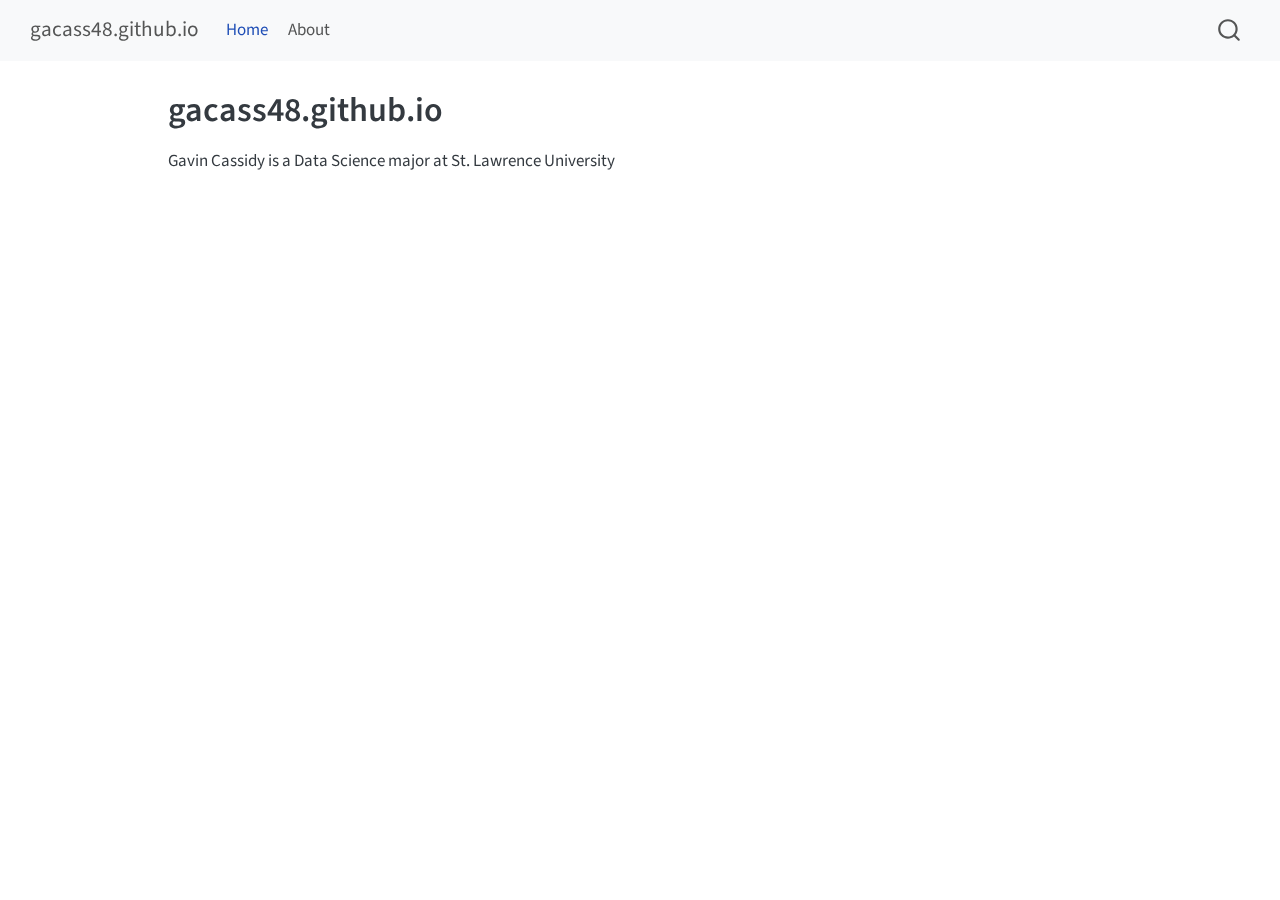
<file: index.html>
<!DOCTYPE html>
<html xmlns="http://www.w3.org/1999/xhtml" lang="en" xml:lang="en"><head>

<meta charset="utf-8">
<meta name="generator" content="quarto-1.5.55">

<meta name="viewport" content="width=device-width, initial-scale=1.0, user-scalable=yes">


<title>gacass48.github.io</title>
<style>
code{white-space: pre-wrap;}
span.smallcaps{font-variant: small-caps;}
div.columns{display: flex; gap: min(4vw, 1.5em);}
div.column{flex: auto; overflow-x: auto;}
div.hanging-indent{margin-left: 1.5em; text-indent: -1.5em;}
ul.task-list{list-style: none;}
ul.task-list li input[type="checkbox"] {
  width: 0.8em;
  margin: 0 0.8em 0.2em -1em; /* quarto-specific, see https://github.com/quarto-dev/quarto-cli/issues/4556 */ 
  vertical-align: middle;
}
</style>


<script src="site_libs/quarto-nav/quarto-nav.js"></script>
<script src="site_libs/quarto-nav/headroom.min.js"></script>
<script src="site_libs/clipboard/clipboard.min.js"></script>
<script src="site_libs/quarto-search/autocomplete.umd.js"></script>
<script src="site_libs/quarto-search/fuse.min.js"></script>
<script src="site_libs/quarto-search/quarto-search.js"></script>
<meta name="quarto:offset" content="./">
<script src="site_libs/quarto-html/quarto.js"></script>
<script src="site_libs/quarto-html/popper.min.js"></script>
<script src="site_libs/quarto-html/tippy.umd.min.js"></script>
<script src="site_libs/quarto-html/anchor.min.js"></script>
<link href="site_libs/quarto-html/tippy.css" rel="stylesheet">
<link href="site_libs/quarto-html/quarto-syntax-highlighting.css" rel="stylesheet" id="quarto-text-highlighting-styles">
<script src="site_libs/bootstrap/bootstrap.min.js"></script>
<link href="site_libs/bootstrap/bootstrap-icons.css" rel="stylesheet">
<link href="site_libs/bootstrap/bootstrap.min.css" rel="stylesheet" id="quarto-bootstrap" data-mode="light">
<script id="quarto-search-options" type="application/json">{
  "location": "navbar",
  "copy-button": false,
  "collapse-after": 3,
  "panel-placement": "end",
  "type": "overlay",
  "limit": 50,
  "keyboard-shortcut": [
    "f",
    "/",
    "s"
  ],
  "show-item-context": false,
  "language": {
    "search-no-results-text": "No results",
    "search-matching-documents-text": "matching documents",
    "search-copy-link-title": "Copy link to search",
    "search-hide-matches-text": "Hide additional matches",
    "search-more-match-text": "more match in this document",
    "search-more-matches-text": "more matches in this document",
    "search-clear-button-title": "Clear",
    "search-text-placeholder": "",
    "search-detached-cancel-button-title": "Cancel",
    "search-submit-button-title": "Submit",
    "search-label": "Search"
  }
}</script>


<link rel="stylesheet" href="styles.css">
</head>

<body class="nav-fixed">

<div id="quarto-search-results"></div>
  <header id="quarto-header" class="headroom fixed-top">
    <nav class="navbar navbar-expand-lg " data-bs-theme="dark">
      <div class="navbar-container container-fluid">
      <div class="navbar-brand-container mx-auto">
    <a class="navbar-brand" href="./index.html">
    <span class="navbar-title">gacass48.github.io</span>
    </a>
  </div>
            <div id="quarto-search" class="" title="Search"></div>
          <button class="navbar-toggler" type="button" data-bs-toggle="collapse" data-bs-target="#navbarCollapse" aria-controls="navbarCollapse" role="menu" aria-expanded="false" aria-label="Toggle navigation" onclick="if (window.quartoToggleHeadroom) { window.quartoToggleHeadroom(); }">
  <span class="navbar-toggler-icon"></span>
</button>
          <div class="collapse navbar-collapse" id="navbarCollapse">
            <ul class="navbar-nav navbar-nav-scroll me-auto">
  <li class="nav-item">
    <a class="nav-link active" href="./index.html" aria-current="page"> 
<span class="menu-text">Home</span></a>
  </li>  
  <li class="nav-item">
    <a class="nav-link" href="./about.html"> 
<span class="menu-text">About</span></a>
  </li>  
</ul>
          </div> <!-- /navcollapse -->
            <div class="quarto-navbar-tools">
</div>
      </div> <!-- /container-fluid -->
    </nav>
</header>
<!-- content -->
<div id="quarto-content" class="quarto-container page-columns page-rows-contents page-layout-article page-navbar">
<!-- sidebar -->
<!-- margin-sidebar -->
    <div id="quarto-margin-sidebar" class="sidebar margin-sidebar zindex-bottom">
        
    </div>
<!-- main -->
<main class="content" id="quarto-document-content">

<header id="title-block-header" class="quarto-title-block default">
<div class="quarto-title">
<h1 class="title">gacass48.github.io</h1>
</div>



<div class="quarto-title-meta">

    
  
    
  </div>
  


</header>


<p>Gavin Cassidy is a Data Science major at St.&nbsp;Lawrence University</p>



</main> <!-- /main -->
<script id="quarto-html-after-body" type="application/javascript">
window.document.addEventListener("DOMContentLoaded", function (event) {
  const toggleBodyColorMode = (bsSheetEl) => {
    const mode = bsSheetEl.getAttribute("data-mode");
    const bodyEl = window.document.querySelector("body");
    if (mode === "dark") {
      bodyEl.classList.add("quarto-dark");
      bodyEl.classList.remove("quarto-light");
    } else {
      bodyEl.classList.add("quarto-light");
      bodyEl.classList.remove("quarto-dark");
    }
  }
  const toggleBodyColorPrimary = () => {
    const bsSheetEl = window.document.querySelector("link#quarto-bootstrap");
    if (bsSheetEl) {
      toggleBodyColorMode(bsSheetEl);
    }
  }
  toggleBodyColorPrimary();  
  const icon = "";
  const anchorJS = new window.AnchorJS();
  anchorJS.options = {
    placement: 'right',
    icon: icon
  };
  anchorJS.add('.anchored');
  const isCodeAnnotation = (el) => {
    for (const clz of el.classList) {
      if (clz.startsWith('code-annotation-')) {                     
        return true;
      }
    }
    return false;
  }
  const onCopySuccess = function(e) {
    // button target
    const button = e.trigger;
    // don't keep focus
    button.blur();
    // flash "checked"
    button.classList.add('code-copy-button-checked');
    var currentTitle = button.getAttribute("title");
    button.setAttribute("title", "Copied!");
    let tooltip;
    if (window.bootstrap) {
      button.setAttribute("data-bs-toggle", "tooltip");
      button.setAttribute("data-bs-placement", "left");
      button.setAttribute("data-bs-title", "Copied!");
      tooltip = new bootstrap.Tooltip(button, 
        { trigger: "manual", 
          customClass: "code-copy-button-tooltip",
          offset: [0, -8]});
      tooltip.show();    
    }
    setTimeout(function() {
      if (tooltip) {
        tooltip.hide();
        button.removeAttribute("data-bs-title");
        button.removeAttribute("data-bs-toggle");
        button.removeAttribute("data-bs-placement");
      }
      button.setAttribute("title", currentTitle);
      button.classList.remove('code-copy-button-checked');
    }, 1000);
    // clear code selection
    e.clearSelection();
  }
  const getTextToCopy = function(trigger) {
      const codeEl = trigger.previousElementSibling.cloneNode(true);
      for (const childEl of codeEl.children) {
        if (isCodeAnnotation(childEl)) {
          childEl.remove();
        }
      }
      return codeEl.innerText;
  }
  const clipboard = new window.ClipboardJS('.code-copy-button:not([data-in-quarto-modal])', {
    text: getTextToCopy
  });
  clipboard.on('success', onCopySuccess);
  if (window.document.getElementById('quarto-embedded-source-code-modal')) {
    // For code content inside modals, clipBoardJS needs to be initialized with a container option
    // TODO: Check when it could be a function (https://github.com/zenorocha/clipboard.js/issues/860)
    const clipboardModal = new window.ClipboardJS('.code-copy-button[data-in-quarto-modal]', {
      text: getTextToCopy,
      container: window.document.getElementById('quarto-embedded-source-code-modal')
    });
    clipboardModal.on('success', onCopySuccess);
  }
    var localhostRegex = new RegExp(/^(?:http|https):\/\/localhost\:?[0-9]*\//);
    var mailtoRegex = new RegExp(/^mailto:/);
      var filterRegex = new RegExp("https:\/\/gacass48\.github\.io\/");
    var isInternal = (href) => {
        return filterRegex.test(href) || localhostRegex.test(href) || mailtoRegex.test(href);
    }
    // Inspect non-navigation links and adorn them if external
 	var links = window.document.querySelectorAll('a[href]:not(.nav-link):not(.navbar-brand):not(.toc-action):not(.sidebar-link):not(.sidebar-item-toggle):not(.pagination-link):not(.no-external):not([aria-hidden]):not(.dropdown-item):not(.quarto-navigation-tool):not(.about-link)');
    for (var i=0; i<links.length; i++) {
      const link = links[i];
      if (!isInternal(link.href)) {
        // undo the damage that might have been done by quarto-nav.js in the case of
        // links that we want to consider external
        if (link.dataset.originalHref !== undefined) {
          link.href = link.dataset.originalHref;
        }
      }
    }
  function tippyHover(el, contentFn, onTriggerFn, onUntriggerFn) {
    const config = {
      allowHTML: true,
      maxWidth: 500,
      delay: 100,
      arrow: false,
      appendTo: function(el) {
          return el.parentElement;
      },
      interactive: true,
      interactiveBorder: 10,
      theme: 'quarto',
      placement: 'bottom-start',
    };
    if (contentFn) {
      config.content = contentFn;
    }
    if (onTriggerFn) {
      config.onTrigger = onTriggerFn;
    }
    if (onUntriggerFn) {
      config.onUntrigger = onUntriggerFn;
    }
    window.tippy(el, config); 
  }
  const noterefs = window.document.querySelectorAll('a[role="doc-noteref"]');
  for (var i=0; i<noterefs.length; i++) {
    const ref = noterefs[i];
    tippyHover(ref, function() {
      // use id or data attribute instead here
      let href = ref.getAttribute('data-footnote-href') || ref.getAttribute('href');
      try { href = new URL(href).hash; } catch {}
      const id = href.replace(/^#\/?/, "");
      const note = window.document.getElementById(id);
      if (note) {
        return note.innerHTML;
      } else {
        return "";
      }
    });
  }
  const xrefs = window.document.querySelectorAll('a.quarto-xref');
  const processXRef = (id, note) => {
    // Strip column container classes
    const stripColumnClz = (el) => {
      el.classList.remove("page-full", "page-columns");
      if (el.children) {
        for (const child of el.children) {
          stripColumnClz(child);
        }
      }
    }
    stripColumnClz(note)
    if (id === null || id.startsWith('sec-')) {
      // Special case sections, only their first couple elements
      const container = document.createElement("div");
      if (note.children && note.children.length > 2) {
        container.appendChild(note.children[0].cloneNode(true));
        for (let i = 1; i < note.children.length; i++) {
          const child = note.children[i];
          if (child.tagName === "P" && child.innerText === "") {
            continue;
          } else {
            container.appendChild(child.cloneNode(true));
            break;
          }
        }
        if (window.Quarto?.typesetMath) {
          window.Quarto.typesetMath(container);
        }
        return container.innerHTML
      } else {
        if (window.Quarto?.typesetMath) {
          window.Quarto.typesetMath(note);
        }
        return note.innerHTML;
      }
    } else {
      // Remove any anchor links if they are present
      const anchorLink = note.querySelector('a.anchorjs-link');
      if (anchorLink) {
        anchorLink.remove();
      }
      if (window.Quarto?.typesetMath) {
        window.Quarto.typesetMath(note);
      }
      // TODO in 1.5, we should make sure this works without a callout special case
      if (note.classList.contains("callout")) {
        return note.outerHTML;
      } else {
        return note.innerHTML;
      }
    }
  }
  for (var i=0; i<xrefs.length; i++) {
    const xref = xrefs[i];
    tippyHover(xref, undefined, function(instance) {
      instance.disable();
      let url = xref.getAttribute('href');
      let hash = undefined; 
      if (url.startsWith('#')) {
        hash = url;
      } else {
        try { hash = new URL(url).hash; } catch {}
      }
      if (hash) {
        const id = hash.replace(/^#\/?/, "");
        const note = window.document.getElementById(id);
        if (note !== null) {
          try {
            const html = processXRef(id, note.cloneNode(true));
            instance.setContent(html);
          } finally {
            instance.enable();
            instance.show();
          }
        } else {
          // See if we can fetch this
          fetch(url.split('#')[0])
          .then(res => res.text())
          .then(html => {
            const parser = new DOMParser();
            const htmlDoc = parser.parseFromString(html, "text/html");
            const note = htmlDoc.getElementById(id);
            if (note !== null) {
              const html = processXRef(id, note);
              instance.setContent(html);
            } 
          }).finally(() => {
            instance.enable();
            instance.show();
          });
        }
      } else {
        // See if we can fetch a full url (with no hash to target)
        // This is a special case and we should probably do some content thinning / targeting
        fetch(url)
        .then(res => res.text())
        .then(html => {
          const parser = new DOMParser();
          const htmlDoc = parser.parseFromString(html, "text/html");
          const note = htmlDoc.querySelector('main.content');
          if (note !== null) {
            // This should only happen for chapter cross references
            // (since there is no id in the URL)
            // remove the first header
            if (note.children.length > 0 && note.children[0].tagName === "HEADER") {
              note.children[0].remove();
            }
            const html = processXRef(null, note);
            instance.setContent(html);
          } 
        }).finally(() => {
          instance.enable();
          instance.show();
        });
      }
    }, function(instance) {
    });
  }
      let selectedAnnoteEl;
      const selectorForAnnotation = ( cell, annotation) => {
        let cellAttr = 'data-code-cell="' + cell + '"';
        let lineAttr = 'data-code-annotation="' +  annotation + '"';
        const selector = 'span[' + cellAttr + '][' + lineAttr + ']';
        return selector;
      }
      const selectCodeLines = (annoteEl) => {
        const doc = window.document;
        const targetCell = annoteEl.getAttribute("data-target-cell");
        const targetAnnotation = annoteEl.getAttribute("data-target-annotation");
        const annoteSpan = window.document.querySelector(selectorForAnnotation(targetCell, targetAnnotation));
        const lines = annoteSpan.getAttribute("data-code-lines").split(",");
        const lineIds = lines.map((line) => {
          return targetCell + "-" + line;
        })
        let top = null;
        let height = null;
        let parent = null;
        if (lineIds.length > 0) {
            //compute the position of the single el (top and bottom and make a div)
            const el = window.document.getElementById(lineIds[0]);
            top = el.offsetTop;
            height = el.offsetHeight;
            parent = el.parentElement.parentElement;
          if (lineIds.length > 1) {
            const lastEl = window.document.getElementById(lineIds[lineIds.length - 1]);
            const bottom = lastEl.offsetTop + lastEl.offsetHeight;
            height = bottom - top;
          }
          if (top !== null && height !== null && parent !== null) {
            // cook up a div (if necessary) and position it 
            let div = window.document.getElementById("code-annotation-line-highlight");
            if (div === null) {
              div = window.document.createElement("div");
              div.setAttribute("id", "code-annotation-line-highlight");
              div.style.position = 'absolute';
              parent.appendChild(div);
            }
            div.style.top = top - 2 + "px";
            div.style.height = height + 4 + "px";
            div.style.left = 0;
            let gutterDiv = window.document.getElementById("code-annotation-line-highlight-gutter");
            if (gutterDiv === null) {
              gutterDiv = window.document.createElement("div");
              gutterDiv.setAttribute("id", "code-annotation-line-highlight-gutter");
              gutterDiv.style.position = 'absolute';
              const codeCell = window.document.getElementById(targetCell);
              const gutter = codeCell.querySelector('.code-annotation-gutter');
              gutter.appendChild(gutterDiv);
            }
            gutterDiv.style.top = top - 2 + "px";
            gutterDiv.style.height = height + 4 + "px";
          }
          selectedAnnoteEl = annoteEl;
        }
      };
      const unselectCodeLines = () => {
        const elementsIds = ["code-annotation-line-highlight", "code-annotation-line-highlight-gutter"];
        elementsIds.forEach((elId) => {
          const div = window.document.getElementById(elId);
          if (div) {
            div.remove();
          }
        });
        selectedAnnoteEl = undefined;
      };
        // Handle positioning of the toggle
    window.addEventListener(
      "resize",
      throttle(() => {
        elRect = undefined;
        if (selectedAnnoteEl) {
          selectCodeLines(selectedAnnoteEl);
        }
      }, 10)
    );
    function throttle(fn, ms) {
    let throttle = false;
    let timer;
      return (...args) => {
        if(!throttle) { // first call gets through
            fn.apply(this, args);
            throttle = true;
        } else { // all the others get throttled
            if(timer) clearTimeout(timer); // cancel #2
            timer = setTimeout(() => {
              fn.apply(this, args);
              timer = throttle = false;
            }, ms);
        }
      };
    }
      // Attach click handler to the DT
      const annoteDls = window.document.querySelectorAll('dt[data-target-cell]');
      for (const annoteDlNode of annoteDls) {
        annoteDlNode.addEventListener('click', (event) => {
          const clickedEl = event.target;
          if (clickedEl !== selectedAnnoteEl) {
            unselectCodeLines();
            const activeEl = window.document.querySelector('dt[data-target-cell].code-annotation-active');
            if (activeEl) {
              activeEl.classList.remove('code-annotation-active');
            }
            selectCodeLines(clickedEl);
            clickedEl.classList.add('code-annotation-active');
          } else {
            // Unselect the line
            unselectCodeLines();
            clickedEl.classList.remove('code-annotation-active');
          }
        });
      }
  const findCites = (el) => {
    const parentEl = el.parentElement;
    if (parentEl) {
      const cites = parentEl.dataset.cites;
      if (cites) {
        return {
          el,
          cites: cites.split(' ')
        };
      } else {
        return findCites(el.parentElement)
      }
    } else {
      return undefined;
    }
  };
  var bibliorefs = window.document.querySelectorAll('a[role="doc-biblioref"]');
  for (var i=0; i<bibliorefs.length; i++) {
    const ref = bibliorefs[i];
    const citeInfo = findCites(ref);
    if (citeInfo) {
      tippyHover(citeInfo.el, function() {
        var popup = window.document.createElement('div');
        citeInfo.cites.forEach(function(cite) {
          var citeDiv = window.document.createElement('div');
          citeDiv.classList.add('hanging-indent');
          citeDiv.classList.add('csl-entry');
          var biblioDiv = window.document.getElementById('ref-' + cite);
          if (biblioDiv) {
            citeDiv.innerHTML = biblioDiv.innerHTML;
          }
          popup.appendChild(citeDiv);
        });
        return popup.innerHTML;
      });
    }
  }
});
</script>
</div> <!-- /content -->




</body></html>
</file>
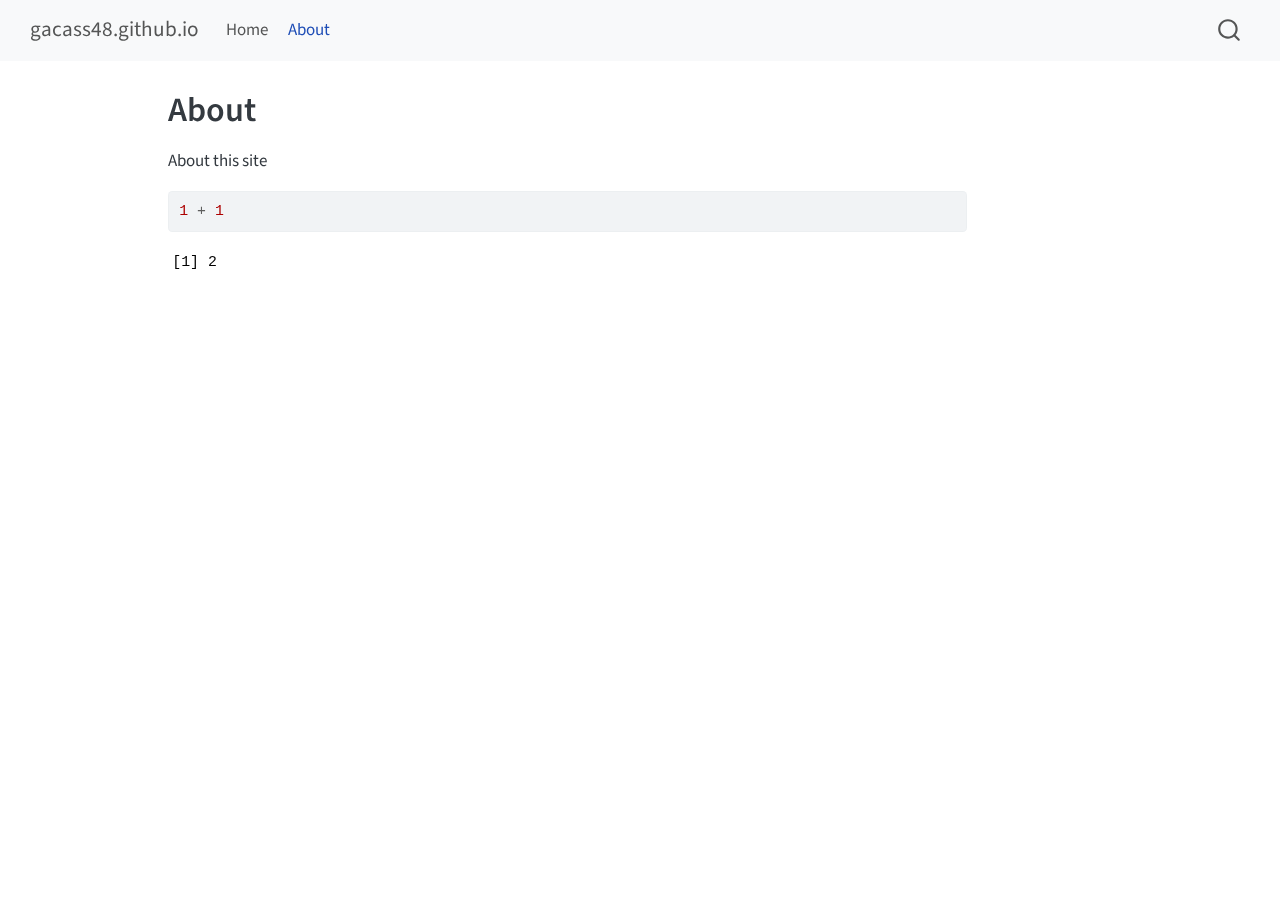
<file: about.html>
<!DOCTYPE html>
<html xmlns="http://www.w3.org/1999/xhtml" lang="en" xml:lang="en"><head>

<meta charset="utf-8">
<meta name="generator" content="quarto-1.5.55">

<meta name="viewport" content="width=device-width, initial-scale=1.0, user-scalable=yes">


<title>About – gacass48.github.io</title>
<style>
code{white-space: pre-wrap;}
span.smallcaps{font-variant: small-caps;}
div.columns{display: flex; gap: min(4vw, 1.5em);}
div.column{flex: auto; overflow-x: auto;}
div.hanging-indent{margin-left: 1.5em; text-indent: -1.5em;}
ul.task-list{list-style: none;}
ul.task-list li input[type="checkbox"] {
  width: 0.8em;
  margin: 0 0.8em 0.2em -1em; /* quarto-specific, see https://github.com/quarto-dev/quarto-cli/issues/4556 */ 
  vertical-align: middle;
}
/* CSS for syntax highlighting */
pre > code.sourceCode { white-space: pre; position: relative; }
pre > code.sourceCode > span { line-height: 1.25; }
pre > code.sourceCode > span:empty { height: 1.2em; }
.sourceCode { overflow: visible; }
code.sourceCode > span { color: inherit; text-decoration: inherit; }
div.sourceCode { margin: 1em 0; }
pre.sourceCode { margin: 0; }
@media screen {
div.sourceCode { overflow: auto; }
}
@media print {
pre > code.sourceCode { white-space: pre-wrap; }
pre > code.sourceCode > span { display: inline-block; text-indent: -5em; padding-left: 5em; }
}
pre.numberSource code
  { counter-reset: source-line 0; }
pre.numberSource code > span
  { position: relative; left: -4em; counter-increment: source-line; }
pre.numberSource code > span > a:first-child::before
  { content: counter(source-line);
    position: relative; left: -1em; text-align: right; vertical-align: baseline;
    border: none; display: inline-block;
    -webkit-touch-callout: none; -webkit-user-select: none;
    -khtml-user-select: none; -moz-user-select: none;
    -ms-user-select: none; user-select: none;
    padding: 0 4px; width: 4em;
  }
pre.numberSource { margin-left: 3em;  padding-left: 4px; }
div.sourceCode
  {   }
@media screen {
pre > code.sourceCode > span > a:first-child::before { text-decoration: underline; }
}
</style>


<script src="site_libs/quarto-nav/quarto-nav.js"></script>
<script src="site_libs/quarto-nav/headroom.min.js"></script>
<script src="site_libs/clipboard/clipboard.min.js"></script>
<script src="site_libs/quarto-search/autocomplete.umd.js"></script>
<script src="site_libs/quarto-search/fuse.min.js"></script>
<script src="site_libs/quarto-search/quarto-search.js"></script>
<meta name="quarto:offset" content="./">
<script src="site_libs/quarto-html/quarto.js"></script>
<script src="site_libs/quarto-html/popper.min.js"></script>
<script src="site_libs/quarto-html/tippy.umd.min.js"></script>
<script src="site_libs/quarto-html/anchor.min.js"></script>
<link href="site_libs/quarto-html/tippy.css" rel="stylesheet">
<link href="site_libs/quarto-html/quarto-syntax-highlighting.css" rel="stylesheet" id="quarto-text-highlighting-styles">
<script src="site_libs/bootstrap/bootstrap.min.js"></script>
<link href="site_libs/bootstrap/bootstrap-icons.css" rel="stylesheet">
<link href="site_libs/bootstrap/bootstrap.min.css" rel="stylesheet" id="quarto-bootstrap" data-mode="light">
<script id="quarto-search-options" type="application/json">{
  "location": "navbar",
  "copy-button": false,
  "collapse-after": 3,
  "panel-placement": "end",
  "type": "overlay",
  "limit": 50,
  "keyboard-shortcut": [
    "f",
    "/",
    "s"
  ],
  "show-item-context": false,
  "language": {
    "search-no-results-text": "No results",
    "search-matching-documents-text": "matching documents",
    "search-copy-link-title": "Copy link to search",
    "search-hide-matches-text": "Hide additional matches",
    "search-more-match-text": "more match in this document",
    "search-more-matches-text": "more matches in this document",
    "search-clear-button-title": "Clear",
    "search-text-placeholder": "",
    "search-detached-cancel-button-title": "Cancel",
    "search-submit-button-title": "Submit",
    "search-label": "Search"
  }
}</script>


<link rel="stylesheet" href="styles.css">
</head>

<body class="nav-fixed">

<div id="quarto-search-results"></div>
  <header id="quarto-header" class="headroom fixed-top">
    <nav class="navbar navbar-expand-lg " data-bs-theme="dark">
      <div class="navbar-container container-fluid">
      <div class="navbar-brand-container mx-auto">
    <a class="navbar-brand" href="./index.html">
    <span class="navbar-title">gacass48.github.io</span>
    </a>
  </div>
            <div id="quarto-search" class="" title="Search"></div>
          <button class="navbar-toggler" type="button" data-bs-toggle="collapse" data-bs-target="#navbarCollapse" aria-controls="navbarCollapse" role="menu" aria-expanded="false" aria-label="Toggle navigation" onclick="if (window.quartoToggleHeadroom) { window.quartoToggleHeadroom(); }">
  <span class="navbar-toggler-icon"></span>
</button>
          <div class="collapse navbar-collapse" id="navbarCollapse">
            <ul class="navbar-nav navbar-nav-scroll me-auto">
  <li class="nav-item">
    <a class="nav-link" href="./index.html"> 
<span class="menu-text">Home</span></a>
  </li>  
  <li class="nav-item">
    <a class="nav-link active" href="./about.html" aria-current="page"> 
<span class="menu-text">About</span></a>
  </li>  
</ul>
          </div> <!-- /navcollapse -->
            <div class="quarto-navbar-tools">
</div>
      </div> <!-- /container-fluid -->
    </nav>
</header>
<!-- content -->
<div id="quarto-content" class="quarto-container page-columns page-rows-contents page-layout-article page-navbar">
<!-- sidebar -->
<!-- margin-sidebar -->
    <div id="quarto-margin-sidebar" class="sidebar margin-sidebar zindex-bottom">
        
    </div>
<!-- main -->
<main class="content" id="quarto-document-content">

<header id="title-block-header" class="quarto-title-block default">
<div class="quarto-title">
<h1 class="title">About</h1>
</div>



<div class="quarto-title-meta">

    
  
    
  </div>
  


</header>


<p>About this site</p>
<div class="cell">
<div class="sourceCode cell-code" id="cb1"><pre class="sourceCode r code-with-copy"><code class="sourceCode r"><span id="cb1-1"><a href="#cb1-1" aria-hidden="true" tabindex="-1"></a><span class="dv">1</span> <span class="sc">+</span> <span class="dv">1</span></span></code><button title="Copy to Clipboard" class="code-copy-button"><i class="bi"></i></button></pre></div>
<div class="cell-output cell-output-stdout">
<pre><code>[1] 2</code></pre>
</div>
</div>



</main> <!-- /main -->
<script id="quarto-html-after-body" type="application/javascript">
window.document.addEventListener("DOMContentLoaded", function (event) {
  const toggleBodyColorMode = (bsSheetEl) => {
    const mode = bsSheetEl.getAttribute("data-mode");
    const bodyEl = window.document.querySelector("body");
    if (mode === "dark") {
      bodyEl.classList.add("quarto-dark");
      bodyEl.classList.remove("quarto-light");
    } else {
      bodyEl.classList.add("quarto-light");
      bodyEl.classList.remove("quarto-dark");
    }
  }
  const toggleBodyColorPrimary = () => {
    const bsSheetEl = window.document.querySelector("link#quarto-bootstrap");
    if (bsSheetEl) {
      toggleBodyColorMode(bsSheetEl);
    }
  }
  toggleBodyColorPrimary();  
  const icon = "";
  const anchorJS = new window.AnchorJS();
  anchorJS.options = {
    placement: 'right',
    icon: icon
  };
  anchorJS.add('.anchored');
  const isCodeAnnotation = (el) => {
    for (const clz of el.classList) {
      if (clz.startsWith('code-annotation-')) {                     
        return true;
      }
    }
    return false;
  }
  const onCopySuccess = function(e) {
    // button target
    const button = e.trigger;
    // don't keep focus
    button.blur();
    // flash "checked"
    button.classList.add('code-copy-button-checked');
    var currentTitle = button.getAttribute("title");
    button.setAttribute("title", "Copied!");
    let tooltip;
    if (window.bootstrap) {
      button.setAttribute("data-bs-toggle", "tooltip");
      button.setAttribute("data-bs-placement", "left");
      button.setAttribute("data-bs-title", "Copied!");
      tooltip = new bootstrap.Tooltip(button, 
        { trigger: "manual", 
          customClass: "code-copy-button-tooltip",
          offset: [0, -8]});
      tooltip.show();    
    }
    setTimeout(function() {
      if (tooltip) {
        tooltip.hide();
        button.removeAttribute("data-bs-title");
        button.removeAttribute("data-bs-toggle");
        button.removeAttribute("data-bs-placement");
      }
      button.setAttribute("title", currentTitle);
      button.classList.remove('code-copy-button-checked');
    }, 1000);
    // clear code selection
    e.clearSelection();
  }
  const getTextToCopy = function(trigger) {
      const codeEl = trigger.previousElementSibling.cloneNode(true);
      for (const childEl of codeEl.children) {
        if (isCodeAnnotation(childEl)) {
          childEl.remove();
        }
      }
      return codeEl.innerText;
  }
  const clipboard = new window.ClipboardJS('.code-copy-button:not([data-in-quarto-modal])', {
    text: getTextToCopy
  });
  clipboard.on('success', onCopySuccess);
  if (window.document.getElementById('quarto-embedded-source-code-modal')) {
    // For code content inside modals, clipBoardJS needs to be initialized with a container option
    // TODO: Check when it could be a function (https://github.com/zenorocha/clipboard.js/issues/860)
    const clipboardModal = new window.ClipboardJS('.code-copy-button[data-in-quarto-modal]', {
      text: getTextToCopy,
      container: window.document.getElementById('quarto-embedded-source-code-modal')
    });
    clipboardModal.on('success', onCopySuccess);
  }
    var localhostRegex = new RegExp(/^(?:http|https):\/\/localhost\:?[0-9]*\//);
    var mailtoRegex = new RegExp(/^mailto:/);
      var filterRegex = new RegExp("https:\/\/gacass48\.github\.io\/");
    var isInternal = (href) => {
        return filterRegex.test(href) || localhostRegex.test(href) || mailtoRegex.test(href);
    }
    // Inspect non-navigation links and adorn them if external
 	var links = window.document.querySelectorAll('a[href]:not(.nav-link):not(.navbar-brand):not(.toc-action):not(.sidebar-link):not(.sidebar-item-toggle):not(.pagination-link):not(.no-external):not([aria-hidden]):not(.dropdown-item):not(.quarto-navigation-tool):not(.about-link)');
    for (var i=0; i<links.length; i++) {
      const link = links[i];
      if (!isInternal(link.href)) {
        // undo the damage that might have been done by quarto-nav.js in the case of
        // links that we want to consider external
        if (link.dataset.originalHref !== undefined) {
          link.href = link.dataset.originalHref;
        }
      }
    }
  function tippyHover(el, contentFn, onTriggerFn, onUntriggerFn) {
    const config = {
      allowHTML: true,
      maxWidth: 500,
      delay: 100,
      arrow: false,
      appendTo: function(el) {
          return el.parentElement;
      },
      interactive: true,
      interactiveBorder: 10,
      theme: 'quarto',
      placement: 'bottom-start',
    };
    if (contentFn) {
      config.content = contentFn;
    }
    if (onTriggerFn) {
      config.onTrigger = onTriggerFn;
    }
    if (onUntriggerFn) {
      config.onUntrigger = onUntriggerFn;
    }
    window.tippy(el, config); 
  }
  const noterefs = window.document.querySelectorAll('a[role="doc-noteref"]');
  for (var i=0; i<noterefs.length; i++) {
    const ref = noterefs[i];
    tippyHover(ref, function() {
      // use id or data attribute instead here
      let href = ref.getAttribute('data-footnote-href') || ref.getAttribute('href');
      try { href = new URL(href).hash; } catch {}
      const id = href.replace(/^#\/?/, "");
      const note = window.document.getElementById(id);
      if (note) {
        return note.innerHTML;
      } else {
        return "";
      }
    });
  }
  const xrefs = window.document.querySelectorAll('a.quarto-xref');
  const processXRef = (id, note) => {
    // Strip column container classes
    const stripColumnClz = (el) => {
      el.classList.remove("page-full", "page-columns");
      if (el.children) {
        for (const child of el.children) {
          stripColumnClz(child);
        }
      }
    }
    stripColumnClz(note)
    if (id === null || id.startsWith('sec-')) {
      // Special case sections, only their first couple elements
      const container = document.createElement("div");
      if (note.children && note.children.length > 2) {
        container.appendChild(note.children[0].cloneNode(true));
        for (let i = 1; i < note.children.length; i++) {
          const child = note.children[i];
          if (child.tagName === "P" && child.innerText === "") {
            continue;
          } else {
            container.appendChild(child.cloneNode(true));
            break;
          }
        }
        if (window.Quarto?.typesetMath) {
          window.Quarto.typesetMath(container);
        }
        return container.innerHTML
      } else {
        if (window.Quarto?.typesetMath) {
          window.Quarto.typesetMath(note);
        }
        return note.innerHTML;
      }
    } else {
      // Remove any anchor links if they are present
      const anchorLink = note.querySelector('a.anchorjs-link');
      if (anchorLink) {
        anchorLink.remove();
      }
      if (window.Quarto?.typesetMath) {
        window.Quarto.typesetMath(note);
      }
      // TODO in 1.5, we should make sure this works without a callout special case
      if (note.classList.contains("callout")) {
        return note.outerHTML;
      } else {
        return note.innerHTML;
      }
    }
  }
  for (var i=0; i<xrefs.length; i++) {
    const xref = xrefs[i];
    tippyHover(xref, undefined, function(instance) {
      instance.disable();
      let url = xref.getAttribute('href');
      let hash = undefined; 
      if (url.startsWith('#')) {
        hash = url;
      } else {
        try { hash = new URL(url).hash; } catch {}
      }
      if (hash) {
        const id = hash.replace(/^#\/?/, "");
        const note = window.document.getElementById(id);
        if (note !== null) {
          try {
            const html = processXRef(id, note.cloneNode(true));
            instance.setContent(html);
          } finally {
            instance.enable();
            instance.show();
          }
        } else {
          // See if we can fetch this
          fetch(url.split('#')[0])
          .then(res => res.text())
          .then(html => {
            const parser = new DOMParser();
            const htmlDoc = parser.parseFromString(html, "text/html");
            const note = htmlDoc.getElementById(id);
            if (note !== null) {
              const html = processXRef(id, note);
              instance.setContent(html);
            } 
          }).finally(() => {
            instance.enable();
            instance.show();
          });
        }
      } else {
        // See if we can fetch a full url (with no hash to target)
        // This is a special case and we should probably do some content thinning / targeting
        fetch(url)
        .then(res => res.text())
        .then(html => {
          const parser = new DOMParser();
          const htmlDoc = parser.parseFromString(html, "text/html");
          const note = htmlDoc.querySelector('main.content');
          if (note !== null) {
            // This should only happen for chapter cross references
            // (since there is no id in the URL)
            // remove the first header
            if (note.children.length > 0 && note.children[0].tagName === "HEADER") {
              note.children[0].remove();
            }
            const html = processXRef(null, note);
            instance.setContent(html);
          } 
        }).finally(() => {
          instance.enable();
          instance.show();
        });
      }
    }, function(instance) {
    });
  }
      let selectedAnnoteEl;
      const selectorForAnnotation = ( cell, annotation) => {
        let cellAttr = 'data-code-cell="' + cell + '"';
        let lineAttr = 'data-code-annotation="' +  annotation + '"';
        const selector = 'span[' + cellAttr + '][' + lineAttr + ']';
        return selector;
      }
      const selectCodeLines = (annoteEl) => {
        const doc = window.document;
        const targetCell = annoteEl.getAttribute("data-target-cell");
        const targetAnnotation = annoteEl.getAttribute("data-target-annotation");
        const annoteSpan = window.document.querySelector(selectorForAnnotation(targetCell, targetAnnotation));
        const lines = annoteSpan.getAttribute("data-code-lines").split(",");
        const lineIds = lines.map((line) => {
          return targetCell + "-" + line;
        })
        let top = null;
        let height = null;
        let parent = null;
        if (lineIds.length > 0) {
            //compute the position of the single el (top and bottom and make a div)
            const el = window.document.getElementById(lineIds[0]);
            top = el.offsetTop;
            height = el.offsetHeight;
            parent = el.parentElement.parentElement;
          if (lineIds.length > 1) {
            const lastEl = window.document.getElementById(lineIds[lineIds.length - 1]);
            const bottom = lastEl.offsetTop + lastEl.offsetHeight;
            height = bottom - top;
          }
          if (top !== null && height !== null && parent !== null) {
            // cook up a div (if necessary) and position it 
            let div = window.document.getElementById("code-annotation-line-highlight");
            if (div === null) {
              div = window.document.createElement("div");
              div.setAttribute("id", "code-annotation-line-highlight");
              div.style.position = 'absolute';
              parent.appendChild(div);
            }
            div.style.top = top - 2 + "px";
            div.style.height = height + 4 + "px";
            div.style.left = 0;
            let gutterDiv = window.document.getElementById("code-annotation-line-highlight-gutter");
            if (gutterDiv === null) {
              gutterDiv = window.document.createElement("div");
              gutterDiv.setAttribute("id", "code-annotation-line-highlight-gutter");
              gutterDiv.style.position = 'absolute';
              const codeCell = window.document.getElementById(targetCell);
              const gutter = codeCell.querySelector('.code-annotation-gutter');
              gutter.appendChild(gutterDiv);
            }
            gutterDiv.style.top = top - 2 + "px";
            gutterDiv.style.height = height + 4 + "px";
          }
          selectedAnnoteEl = annoteEl;
        }
      };
      const unselectCodeLines = () => {
        const elementsIds = ["code-annotation-line-highlight", "code-annotation-line-highlight-gutter"];
        elementsIds.forEach((elId) => {
          const div = window.document.getElementById(elId);
          if (div) {
            div.remove();
          }
        });
        selectedAnnoteEl = undefined;
      };
        // Handle positioning of the toggle
    window.addEventListener(
      "resize",
      throttle(() => {
        elRect = undefined;
        if (selectedAnnoteEl) {
          selectCodeLines(selectedAnnoteEl);
        }
      }, 10)
    );
    function throttle(fn, ms) {
    let throttle = false;
    let timer;
      return (...args) => {
        if(!throttle) { // first call gets through
            fn.apply(this, args);
            throttle = true;
        } else { // all the others get throttled
            if(timer) clearTimeout(timer); // cancel #2
            timer = setTimeout(() => {
              fn.apply(this, args);
              timer = throttle = false;
            }, ms);
        }
      };
    }
      // Attach click handler to the DT
      const annoteDls = window.document.querySelectorAll('dt[data-target-cell]');
      for (const annoteDlNode of annoteDls) {
        annoteDlNode.addEventListener('click', (event) => {
          const clickedEl = event.target;
          if (clickedEl !== selectedAnnoteEl) {
            unselectCodeLines();
            const activeEl = window.document.querySelector('dt[data-target-cell].code-annotation-active');
            if (activeEl) {
              activeEl.classList.remove('code-annotation-active');
            }
            selectCodeLines(clickedEl);
            clickedEl.classList.add('code-annotation-active');
          } else {
            // Unselect the line
            unselectCodeLines();
            clickedEl.classList.remove('code-annotation-active');
          }
        });
      }
  const findCites = (el) => {
    const parentEl = el.parentElement;
    if (parentEl) {
      const cites = parentEl.dataset.cites;
      if (cites) {
        return {
          el,
          cites: cites.split(' ')
        };
      } else {
        return findCites(el.parentElement)
      }
    } else {
      return undefined;
    }
  };
  var bibliorefs = window.document.querySelectorAll('a[role="doc-biblioref"]');
  for (var i=0; i<bibliorefs.length; i++) {
    const ref = bibliorefs[i];
    const citeInfo = findCites(ref);
    if (citeInfo) {
      tippyHover(citeInfo.el, function() {
        var popup = window.document.createElement('div');
        citeInfo.cites.forEach(function(cite) {
          var citeDiv = window.document.createElement('div');
          citeDiv.classList.add('hanging-indent');
          citeDiv.classList.add('csl-entry');
          var biblioDiv = window.document.getElementById('ref-' + cite);
          if (biblioDiv) {
            citeDiv.innerHTML = biblioDiv.innerHTML;
          }
          popup.appendChild(citeDiv);
        });
        return popup.innerHTML;
      });
    }
  }
});
</script>
</div> <!-- /content -->




</body></html>
</file>
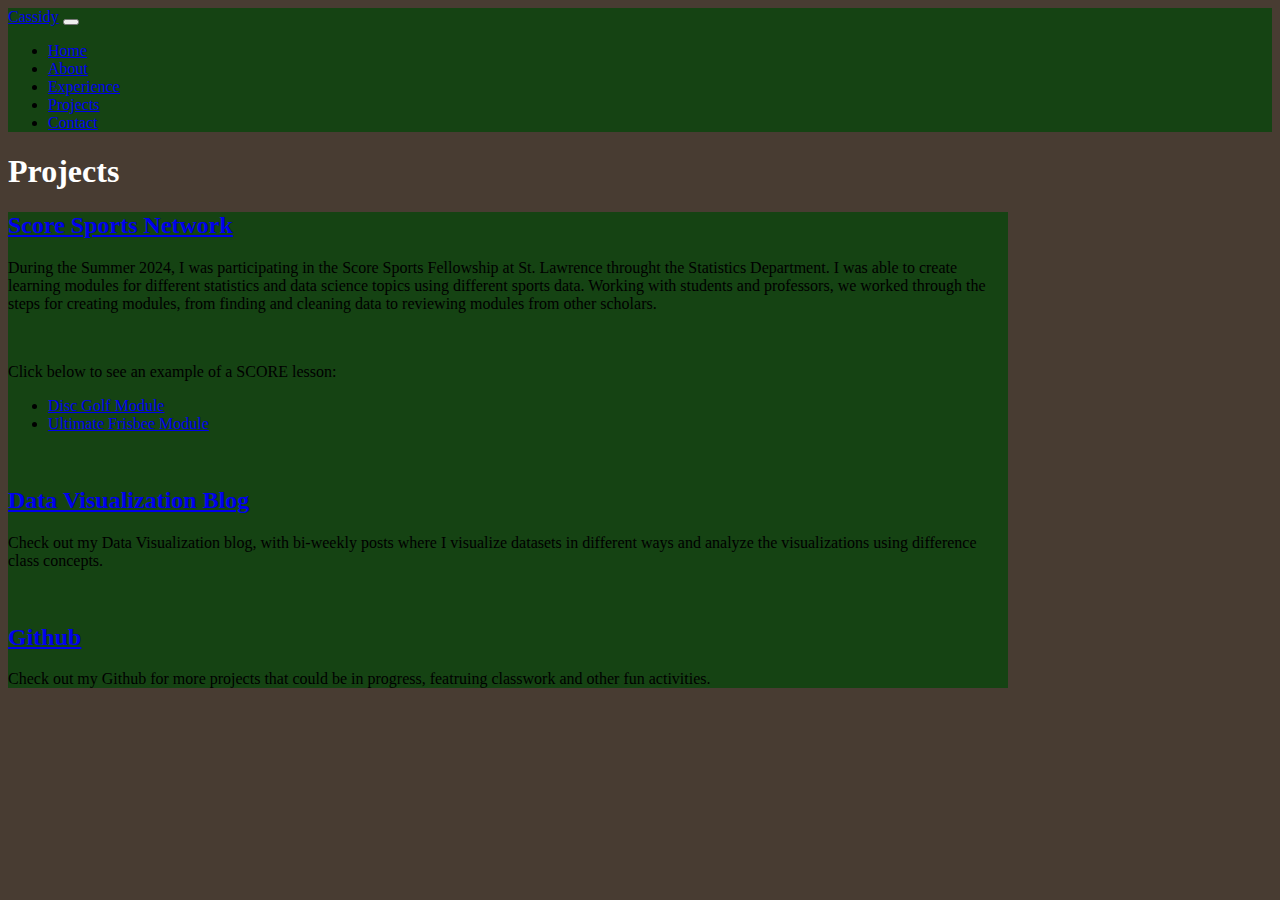
<file: projects.html>
<!DOCTYPE html>
<!--Experience page, information about jobs, other past experiences-->

<html lang="en">

<head>
    <meta charset="utf-8">
    <meta name="viewport" content="width=device-width, initial-scale=1">
    <title>Gavin Cassidy</title>
    <link href="https://cdn.jsdelivr.net/npm/bootstrap@5.3.8/dist/css/bootstrap.min.css" rel="stylesheet"
        integrity="sha384-sRIl4kxILFvY47J16cr9ZwB07vP4J8+LH7qKQnuqkuIAvNWLzeN8tE5YBujZqJLB" crossorigin="anonymous">
    <link rel="stylesheet" href="final.css">
</head>

<body style="background-color: #483C32;">
    <script src="https://cdn.jsdelivr.net/npm/bootstrap@5.3.8/dist/js/bootstrap.bundle.min.js"
        integrity="sha384-FKyoEForCGlyvwx9Hj09JcYn3nv7wiPVlz7YYwJrWVcXK/BmnVDxM+D2scQbITxI"
        crossorigin="anonymous"></script>

    <!--Navbar for accessing other pages-->
    <nav class="navbar navbar-expand-lg fixed-top navbar-dark" style="background-color: #154313;">
        <div class="container-fluid">
            <a class="navbar-brand" href="index.html">Cassidy</a>
            <button class="navbar-toggler" type="button" data-bs-toggle="collapse" data-bs-target="#navbarNav"
                aria-controls="navbarNav" aria-expanded="false" aria-label="Toggle navigation">
                <span class="navbar-toggler-icon"></span>
            </button>
            <div class="collapse navbar-collapse" id="navbarNav">
                <ul class="navbar-nav">
                    <li class="nav-item">
                        <a class="nav-link" href="index.html">Home</a>
                    </li>
                    <li class="nav-item">
                        <a class="nav-link" href="about.html">About</a>
                    </li>
                    <li class="nav-item">
                        <a class="nav-link" href="experience.html">Experience</a>
                    </li>
                    <li class="nav-item">
                        <a class="nav-link active" aria-current="page" href="#">Projects</a>
                    </li>
                    <li class="nav-item">
                        <a class="nav-link" href="contact.html">Contact</a>
                    </li>
                </ul>
            </div>
        </div>
    </nav>

    <div class="mt-5 pt-4"></div>

    <!--Projects have room for expasion in the future-->
    <h1 style="color: #ffffff;">Projects</h1>
    <div class="card mb-3 text-white" style="max-width: 1000px; background-color: #154313;">
        <h2><a class="link-opacity-100-hover" href="https://scorenetwork.org/index.html">Score Sports Network</a></h2>
        <p class="p-3">
            During the Summer 2024, I was participating in the Score Sports Fellowship at St. Lawrence throught the
            Statistics Department.
            I was able to create learning modules for different statistics and data science topics using different
            sports data. Working with
            students and professors, we worked through the steps for creating modules, from finding and cleaning data to
            reviewing modules from
            other scholars.
        </p>
        <br>
        <p>
            Click below to see an example of a SCORE lesson:
        </p>
        <ul>
            <li>
                <a class="link-opacity-100-hover" href="https://iramler.github.io/slu_score_preprints/disc_golf/dgpt_correlations/">Disc Golf Module</a>
            </li>
            <li>
                <a class="link-opacity-100-hover" href="https://iramler.github.io/slu_score_preprints/ultimate_frisbee/college-ultimate-championship-statistics/">Ultimate Frisbee Module</a>
            </li>
        </ul>

        <br>
        <h2><a class="link-opacity-100-hover" href="https://gacass48.github.io/data334_blog/">Data Visualization Blog</a></h2>
        <p>
            Check out my Data Visualization blog, with bi-weekly posts where I visualize datasets in different ways
            and analyze the visualizations using difference class concepts.

        </p>



        <br>
        <h2><a class="link-opacity-100-hover" href="https://github.com/gacass48">Github</a></h2>
        <p>
            Check out my Github for more projects that could be in progress, featruing classwork and other fun
            activities.

        </p>


    </div>


</body>

</html>
</file>
<file: site_libs/quarto-html/tippy.css>
.tippy-box[data-animation=fade][data-state=hidden]{opacity:0}[data-tippy-root]{max-width:calc(100vw - 10px)}.tippy-box{position:relative;background-color:#333;color:#fff;border-radius:4px;font-size:14px;line-height:1.4;white-space:normal;outline:0;transition-property:transform,visibility,opacity}.tippy-box[data-placement^=top]>.tippy-arrow{bottom:0}.tippy-box[data-placement^=top]>.tippy-arrow:before{bottom:-7px;left:0;border-width:8px 8px 0;border-top-color:initial;transform-origin:center top}.tippy-box[data-placement^=bottom]>.tippy-arrow{top:0}.tippy-box[data-placement^=bottom]>.tippy-arrow:before{top:-7px;left:0;border-width:0 8px 8px;border-bottom-color:initial;transform-origin:center bottom}.tippy-box[data-placement^=left]>.tippy-arrow{right:0}.tippy-box[data-placement^=left]>.tippy-arrow:before{border-width:8px 0 8px 8px;border-left-color:initial;right:-7px;transform-origin:center left}.tippy-box[data-placement^=right]>.tippy-arrow{left:0}.tippy-box[data-placement^=right]>.tippy-arrow:before{left:-7px;border-width:8px 8px 8px 0;border-right-color:initial;transform-origin:center right}.tippy-box[data-inertia][data-state=visible]{transition-timing-function:cubic-bezier(.54,1.5,.38,1.11)}.tippy-arrow{width:16px;height:16px;color:#333}.tippy-arrow:before{content:"";position:absolute;border-color:transparent;border-style:solid}.tippy-content{position:relative;padding:5px 9px;z-index:1}
</file>
<file: site_libs/quarto-html/quarto-syntax-highlighting.css>
/* quarto syntax highlight colors */
:root {
  --quarto-hl-ot-color: #003B4F;
  --quarto-hl-at-color: #657422;
  --quarto-hl-ss-color: #20794D;
  --quarto-hl-an-color: #5E5E5E;
  --quarto-hl-fu-color: #4758AB;
  --quarto-hl-st-color: #20794D;
  --quarto-hl-cf-color: #003B4F;
  --quarto-hl-op-color: #5E5E5E;
  --quarto-hl-er-color: #AD0000;
  --quarto-hl-bn-color: #AD0000;
  --quarto-hl-al-color: #AD0000;
  --quarto-hl-va-color: #111111;
  --quarto-hl-bu-color: inherit;
  --quarto-hl-ex-color: inherit;
  --quarto-hl-pp-color: #AD0000;
  --quarto-hl-in-color: #5E5E5E;
  --quarto-hl-vs-color: #20794D;
  --quarto-hl-wa-color: #5E5E5E;
  --quarto-hl-do-color: #5E5E5E;
  --quarto-hl-im-color: #00769E;
  --quarto-hl-ch-color: #20794D;
  --quarto-hl-dt-color: #AD0000;
  --quarto-hl-fl-color: #AD0000;
  --quarto-hl-co-color: #5E5E5E;
  --quarto-hl-cv-color: #5E5E5E;
  --quarto-hl-cn-color: #8f5902;
  --quarto-hl-sc-color: #5E5E5E;
  --quarto-hl-dv-color: #AD0000;
  --quarto-hl-kw-color: #003B4F;
}

/* other quarto variables */
:root {
  --quarto-font-monospace: SFMono-Regular, Menlo, Monaco, Consolas, "Liberation Mono", "Courier New", monospace;
}

pre > code.sourceCode > span {
  color: #003B4F;
}

code span {
  color: #003B4F;
}

code.sourceCode > span {
  color: #003B4F;
}

div.sourceCode,
div.sourceCode pre.sourceCode {
  color: #003B4F;
}

code span.ot {
  color: #003B4F;
  font-style: inherit;
}

code span.at {
  color: #657422;
  font-style: inherit;
}

code span.ss {
  color: #20794D;
  font-style: inherit;
}

code span.an {
  color: #5E5E5E;
  font-style: inherit;
}

code span.fu {
  color: #4758AB;
  font-style: inherit;
}

code span.st {
  color: #20794D;
  font-style: inherit;
}

code span.cf {
  color: #003B4F;
  font-weight: bold;
  font-style: inherit;
}

code span.op {
  color: #5E5E5E;
  font-style: inherit;
}

code span.er {
  color: #AD0000;
  font-style: inherit;
}

code span.bn {
  color: #AD0000;
  font-style: inherit;
}

code span.al {
  color: #AD0000;
  font-style: inherit;
}

code span.va {
  color: #111111;
  font-style: inherit;
}

code span.bu {
  font-style: inherit;
}

code span.ex {
  font-style: inherit;
}

code span.pp {
  color: #AD0000;
  font-style: inherit;
}

code span.in {
  color: #5E5E5E;
  font-style: inherit;
}

code span.vs {
  color: #20794D;
  font-style: inherit;
}

code span.wa {
  color: #5E5E5E;
  font-style: italic;
}

code span.do {
  color: #5E5E5E;
  font-style: italic;
}

code span.im {
  color: #00769E;
  font-style: inherit;
}

code span.ch {
  color: #20794D;
  font-style: inherit;
}

code span.dt {
  color: #AD0000;
  font-style: inherit;
}

code span.fl {
  color: #AD0000;
  font-style: inherit;
}

code span.co {
  color: #5E5E5E;
  font-style: inherit;
}

code span.cv {
  color: #5E5E5E;
  font-style: italic;
}

code span.cn {
  color: #8f5902;
  font-style: inherit;
}

code span.sc {
  color: #5E5E5E;
  font-style: inherit;
}

code span.dv {
  color: #AD0000;
  font-style: inherit;
}

code span.kw {
  color: #003B4F;
  font-weight: bold;
  font-style: inherit;
}

.prevent-inlining {
  content: "</";
}

/*# sourceMappingURL=debc5d5d77c3f9108843748ff7464032.css.map */
</file>
<file: styles.css>
/* css styles */
</file>
<file: final.css>
primary{
    background-color: #154313;
}
</file>
